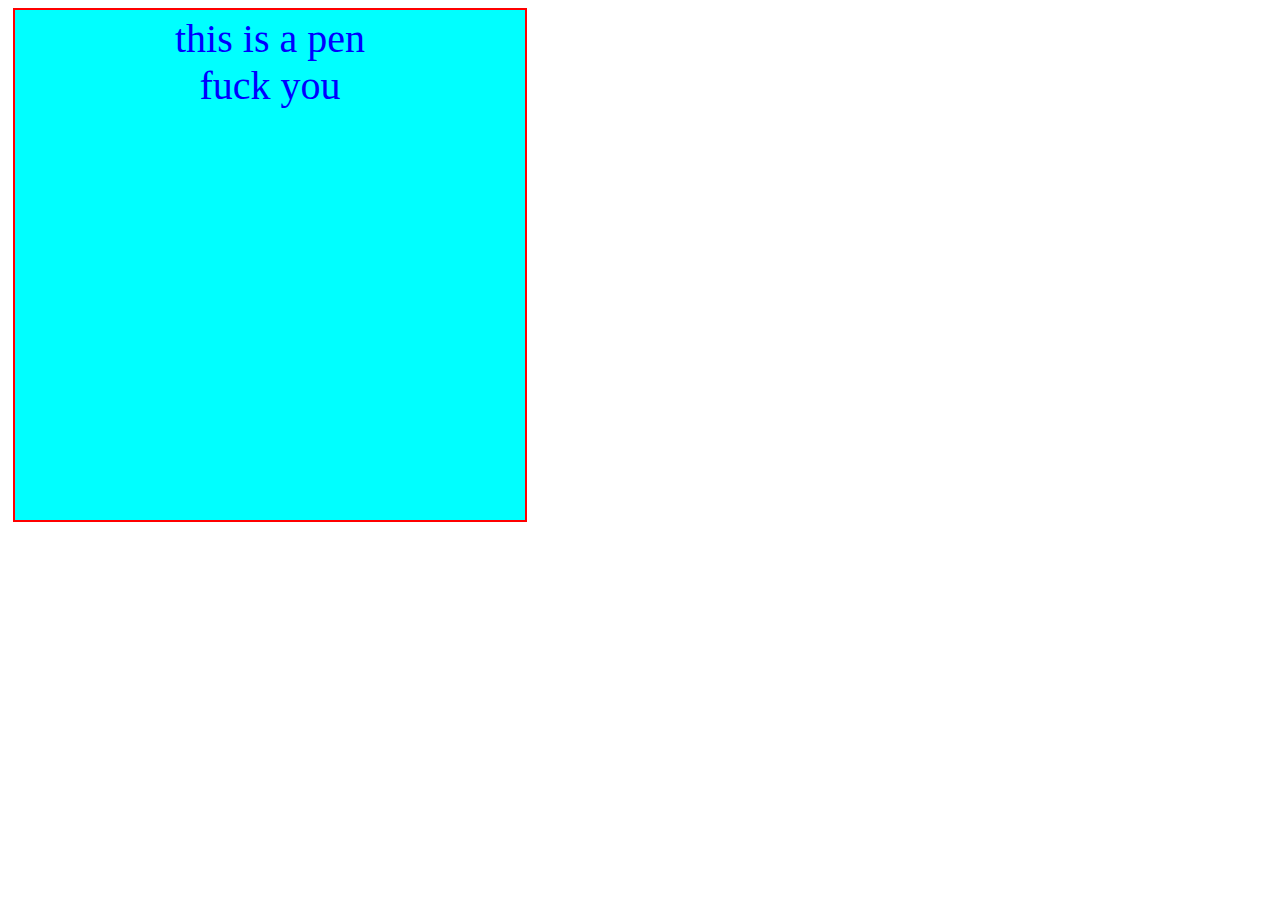
<file: RWD-Lecture/index.html>
<!DOCTYPE html>
<html lang="en">
<head>
    <meta charset="UTF-8">    
    <title>Document</title>
    <style>
        @import 
        url(https://necolas.github.io/normalize.css/7.0.0/normalize.css);
        
        
        .abc{
            width: 500px;
            height: 500px;
            background-color:  aqua;
            border: 2px solid red;
            color: blue;
            font-size: 40px;
            text-align: center;
            padding: 5px;
            margin: 5px;
        }
        
        
    </style>
</head>
<body>
    <div class="abc">
        this is a pen <br>
        fuck you <br>
        
    </div>
</body>
</html>
</file>
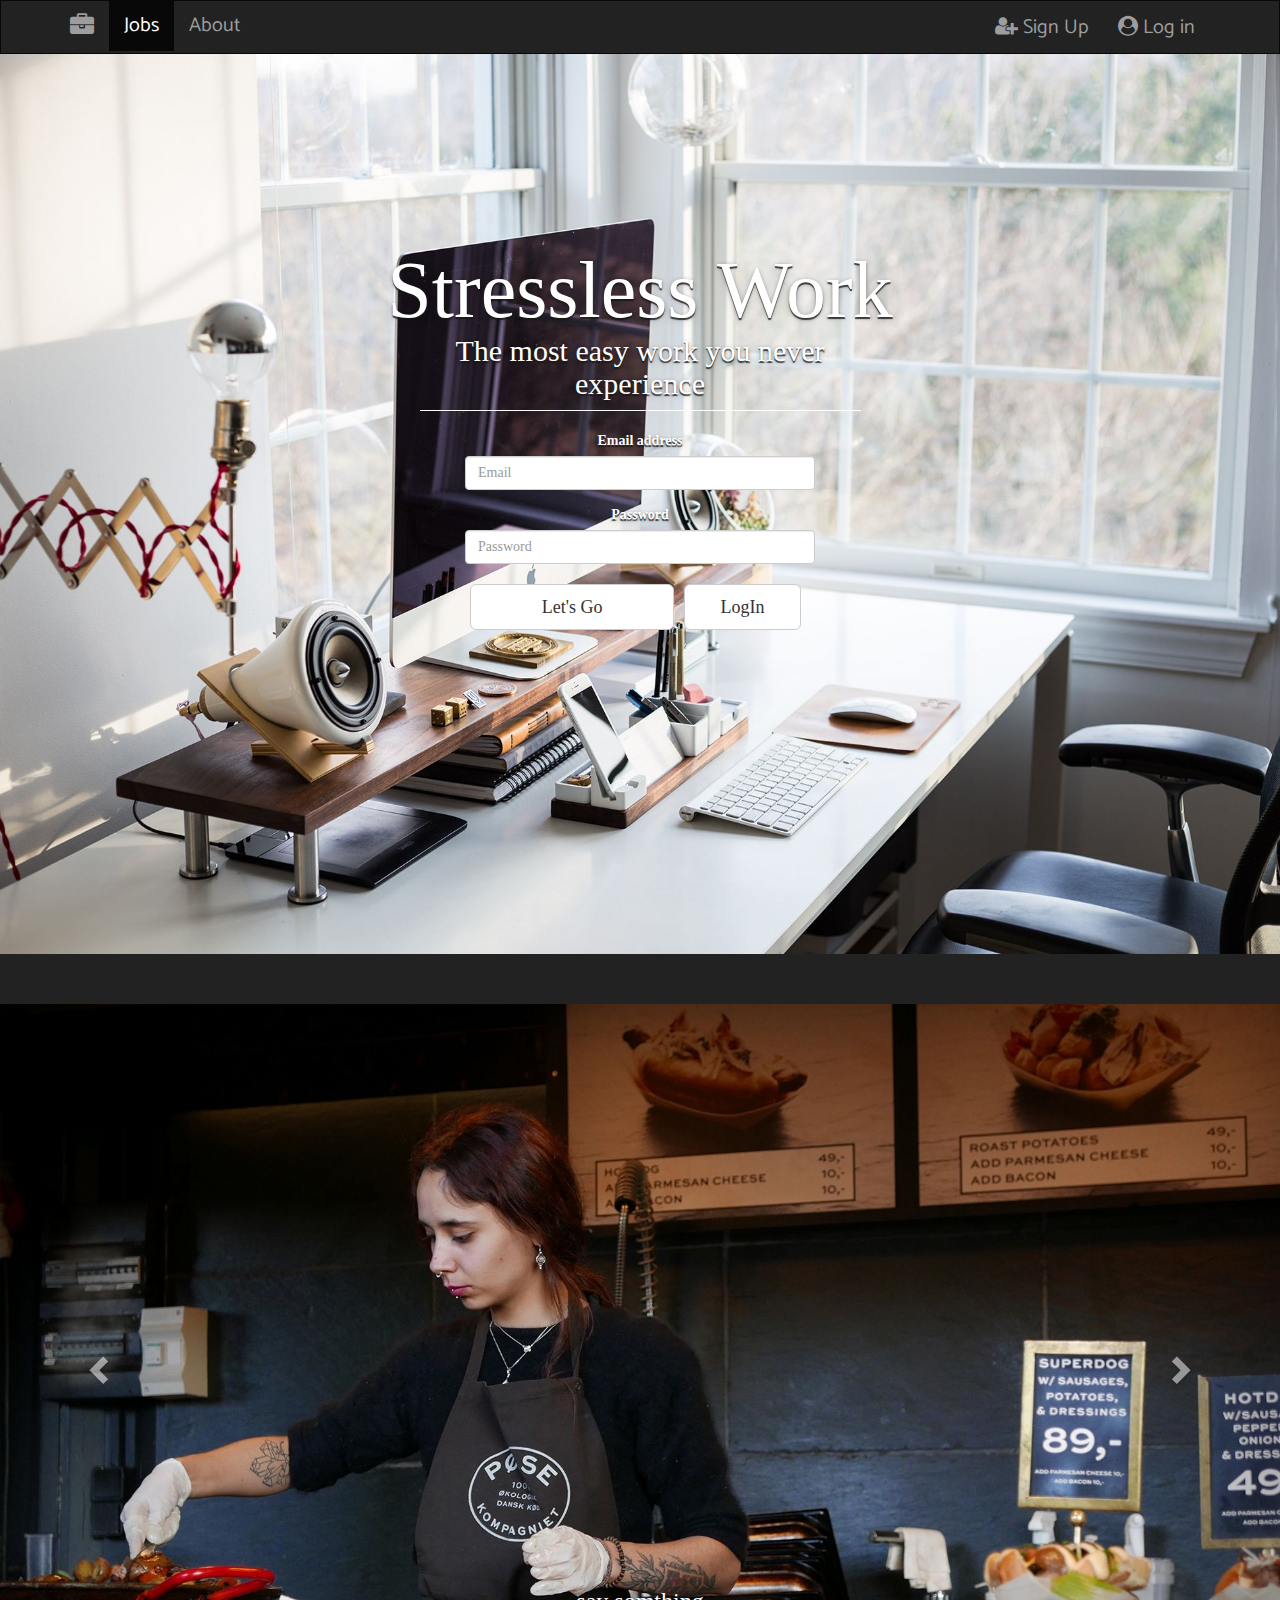
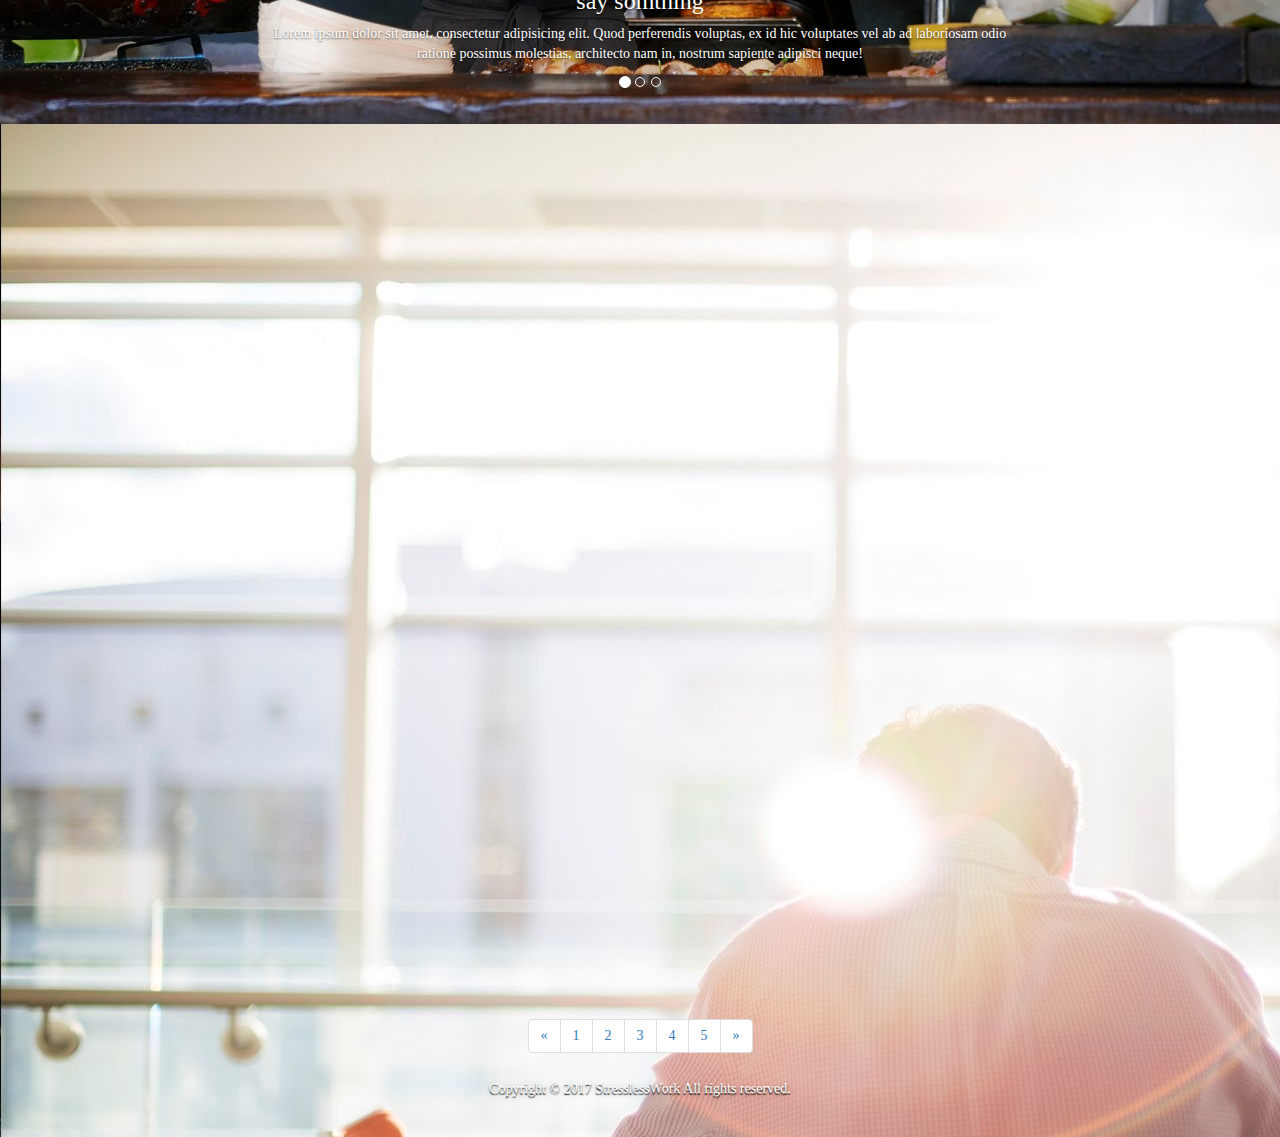
<file: RWD-Lecture/第二次上課內容/tryRound2/index.html>
<!DOCTYPE html>
<html lang="en">
<head>
    <meta charset="UTF-8">
    <meta name="viewport" content="width=device-width, initial-scale=1.0">
    <title>Stressless Work</title>
    <!-- Latest compiled and minified CSS -->
    <link rel="stylesheet" href="https://maxcdn.bootstrapcdn.com/bootstrap/3.3.7/css/bootstrap.min.css" integrity="sha384-BVYiiSIFeK1dGmJRAkycuHAHRg32OmUcww7on3RYdg4Va+PmSTsz/K68vbdEjh4u" crossorigin="anonymous">
    <link rel="stylesheet" href="asset/font-awesome-4.7.0/css/font-awesome.min.css">
    <link href="https://file.myfontastic.com/p5xY3UnRZRUFkeYU6JCVDH/icons.css" rel="stylesheet">
    <link rel="stylesheet" href="app.css">
    <link rel="stylesheet" href="asset/WOW-master/css/libs/animate.css">

</head>

<body>

<!--navbar-->
    <nav class="navbar navbar-inverse navbar-full">
        <div class="container">
            <!-- Brand and toggle get grouped for better mobile display -->
            <div class="navbar-header">
                <button type="button" class="navbar-toggle collapsed" data-toggle="collapse" data-target="#bs-example-navbar-collapse-1" aria-expanded="false">
        <span class="sr-only">Toggle navigation</span>
        <span class="icon-bar"></span>
        <span class="icon-bar"></span>
        <span class="icon-bar"></span>
      </button>
                <a class="navbar-brand" href="#"><i class="fa fa-briefcase fa-lg" aria-hidden="true"></i></a>
            </div>

            <!-- Collect the nav links, forms, and other content for toggling -->
            <div class="collapse navbar-collapse" id="bs-example-navbar-collapse-1">
                <ul class="nav navbar-nav">
                    <li class="active"><a href="#">Jobs <span class="sr-only">(current)</span></a></li>
                    <li><a href="#">About</a></li>
                    
                </ul>
                <ul class="nav navbar-nav navbar-right">
                    <li><a href="#"><i class="fa fa-user-plus" aria-hidden="true"></i> Sign Up</a></li>
                    <li><a href="#"><i class="fa fa-user-circle" aria-hidden="true"></i> Log in</a></li>
                    
                </ul>
            </div>
            <!-- /.navbar-collapse -->
        </div>
    </nav>
    
    
<!--cover-->
<div class="cover shadow ">
      
    <!--title-->
    <div class="mainInfo wow fadeInDown">
        <h1 class="coverH1 "><i class="icon-lightbulb" ></i>Stressless Work</h1>
        <h2 class="coverH2 ">The most easy work you never experience</h2>
    
    
    <!--form   -->
        <form class="coverForm">
            <div class="form-group">
                <label for="exampleInputEmail1">Email address</label>
                <input type="email" class="form-control" id="exampleInputEmail1" placeholder="Email">
            </div>
            <div class="form-group">
                <label for="exampleInputPassword1">Password</label>
                <input type="password" class="form-control" id="exampleInputPassword1" placeholder="Password">
            </div>
           <div class="form-group">
            <button type="submit" class="btn btn-default btn-lg btnSpacing col-md-7">Let's Go</button>
            <button type="submit" class="btn btn-default btn-lg btnSpacing col-md-4">LogIn</button>
            <div class="clear"></div>
            </div>
        </form>
        <br>
        
        <!--downward Arrow-->
        <div class="arrow wow pulse animated" data-wow-offset="10"  data-wow-iteration="10">
            <i class="icon-angle-double-down"></i>
        </div>
        
    </div>
</div>

<!--break-->
<div class="break ">
        <h3 class="wow fadeInRight" data-wow-duration="0.5s" data-wow-delay="0.5s">“ What is your dream ? ”</h3>
</div>

<!--slider-->
<div id="carousel-example-generic" class="carousel slide" data-ride="carousel">
    <!-- Indicators -->
    <ol class="carousel-indicators">
        <li data-target="#carousel-example-generic" data-slide-to="0" class="active"></li>
        <li data-target="#carousel-example-generic" data-slide-to="1"></li>
        <li data-target="#carousel-example-generic" data-slide-to="2"></li>
    </ol>

    <!-- Wrapper for slides -->
    <div class="carousel-inner" role="listbox">
        <div class="item active">
            <img src="img/slider/irina-219832.jpg" alt="...">
            <div class="carousel-caption">
                <h3>say somthing</h3>
                <p>Lorem ipsum dolor sit amet, consectetur adipisicing elit. Quod perferendis voluptas, ex id hic voluptates vel ab ad laboriosam odio ratione possimus molestias, architecto nam in, nostrum sapiente adipisci neque!</p>
            </div>
        </div>
        <div class="item">
            <img src="img/slider/m0851-55542.jpg" alt="...">
            <div class="carousel-caption">
                 <h3>say somthing</h3>
                <p>Lorem ipsum dolor sit amet, consectetur adipisicing elit. Quod perferendis voluptas, ex id hic voluptates vel ab ad laboriosam odio ratione possimus molestias, architecto nam in, nostrum sapiente adipisci neque!</p>
            </div>
        </div>
        <div class="item">
            <img src="img/slider/omar-prestwich-247115.jpg" alt="...">
            <div class="carousel-caption">
                 <h3>say somthing</h3>
                <p>Lorem ipsum dolor sit amet, consectetur adipisicing elit. Quod perferendis voluptas, ex id hic voluptates vel ab ad laboriosam odio ratione possimus molestias, architecto nam in, nostrum sapiente adipisci neque!</p>
            </div>
        </div>
    </div>

    <!-- Controls -->
    <a class="left carousel-control" href="#carousel-example-generic" role="button" data-slide="prev">
        <span class="glyphicon glyphicon-chevron-left" aria-hidden="true"></span>
        <span class="sr-only">Previous</span>
    </a>
    <a class="right carousel-control" href="#carousel-example-generic" role="button" data-slide="next">
        <span class="glyphicon glyphicon-chevron-right" aria-hidden="true"></span>
        <span class="sr-only">Next</span>
    </a>
</div>    
    
<!--jobs    -->
<div class="jobBK">
      <div class="container-fluid">
       <!--first row-->
        <div class="row wow fadeInDown">
            <div class="col-sm-6 col-md-3">
                <div class="thumbnail">
                    <img src="img/jobs/allef-vinicius-178362.jpg" alt="...">
                    <div class="caption">
                        <h3>Thumbnail label</h3>
                        <p>Lorem ipsum dolor sit amet, consectetur adipisicing elit. In porro cumque officiis. Placeat pariatur, illum esse soluta sit, reiciendis eius maiores voluptatibus magnam, delectus corrupti. Facere provident, explicabo hic dolores.</p>
                        <p><a href="#" class="btn btn-primary" role="button">Button</a> <a href="#" class="btn btn-default" role="button">Button</a></p>
                    </div>
                </div>
            </div>
            <div class="col-sm-6 col-md-3">
                <div class="thumbnail">
                    <img src="img/jobs/climate-kic-350836.jpg" alt="...">
                    <div class="caption">
                        <h3>Thumbnail label</h3>
                        <p>Lorem ipsum dolor sit amet, consectetur adipisicing elit. In porro cumque officiis. Placeat pariatur, illum esse soluta sit, reiciendis eius maiores voluptatibus magnam, delectus corrupti. Facere provident, explicabo hic dolores.</p>
                        <p><a href="#" class="btn btn-primary" role="button">Button</a> <a href="#" class="btn btn-default" role="button">Button</a></p>
                    </div>
                </div>
            </div>
            <div class="col-sm-6 col-md-3">
                <div class="thumbnail">
                    <img src="img/jobs/emile-perron-190221.jpg" alt="...">
                    <div class="caption">
                        <h3>Thumbnail label</h3>
                        <p>Lorem ipsum dolor sit amet, consectetur adipisicing elit. In porro cumque officiis. Placeat pariatur, illum esse soluta sit, reiciendis eius maiores voluptatibus magnam, delectus corrupti. Facere provident, explicabo hic dolores.</p>
                        <p><a href="#" class="btn btn-primary" role="button">Button</a> <a href="#" class="btn btn-default" role="button">Button</a></p>
                    </div>
                </div>
            </div>
            <div class="col-sm-6 col-md-3">
                <div class="thumbnail">
                    <img src="img/jobs/rawpixel-com-267075.jpg" alt="...">
                    <div class="caption">
                        <h3>Thumbnail label</h3>
                        <p>Lorem ipsum dolor sit amet, consectetur adipisicing elit. In porro cumque officiis. Placeat pariatur, illum esse soluta sit, reiciendis eius maiores voluptatibus magnam, delectus corrupti. Facere provident, explicabo hic dolores.</p>
                        <p><a href="#" class="btn btn-primary" role="button">Button</a> <a href="#" class="btn btn-default" role="button">Button</a></p>
                    </div>
                </div>
            </div>
        </div>
        
        <!--second row-->
        <div class="row wow fadeInDown">
            <div class="col-sm-6 col-md-3">
                <div class="thumbnail">
                    <img src="img/jobs/guilherme-cunha-222318.jpg" alt="...">
                    <div class="caption">
                        <h3>Thumbnail label</h3>
                        <p>Lorem ipsum dolor sit amet, consectetur adipisicing elit. In porro cumque officiis. Placeat pariatur, illum esse soluta sit, reiciendis eius maiores voluptatibus magnam, delectus corrupti. Facere provident, explicabo hic dolores.</p>
                        <p><a href="#" class="btn btn-primary" role="button">Button</a> <a href="#" class="btn btn-default" role="button">Button</a></p>
                    </div>
                </div>
            </div>
            <div class="col-sm-6 col-md-3">
                <div class="thumbnail">
                    <img src="img/jobs/igor-ovsyannykov-252347.jpg" alt="...">
                    <div class="caption">
                        <h3>Thumbnail label</h3>
                        <p>Lorem ipsum dolor sit amet, consectetur adipisicing elit. In porro cumque officiis. Placeat pariatur, illum esse soluta sit, reiciendis eius maiores voluptatibus magnam, delectus corrupti. Facere provident, explicabo hic dolores.</p>
                        <p><a href="#" class="btn btn-primary" role="button">Button</a> <a href="#" class="btn btn-default" role="button">Button</a></p>
                    </div>
                </div>
            </div>
            <div class="col-sm-6 col-md-3">
                <div class="thumbnail">
                    <img src="img/jobs/ilya-pavlov-87472.jpg" alt="...">
                    <div class="caption">
                        <h3>Thumbnail label</h3>
                        <p>Lorem ipsum dolor sit amet, consectetur adipisicing elit. In porro cumque officiis. Placeat pariatur, illum esse soluta sit, reiciendis eius maiores voluptatibus magnam, delectus corrupti. Facere provident, explicabo hic dolores.</p>
                        <p><a href="#" class="btn btn-primary" role="button">Button</a> <a href="#" class="btn btn-default" role="button">Button</a></p>
                    </div>
                </div>
            </div>
            <div class="col-sm-6 col-md-3">
                <div class="thumbnail">
                    <img src="img/jobs/josefa-ndiaz-312261.jpg" alt="...">
                    <div class="caption">
                        <h3>Thumbnail label</h3>
                        <p>Lorem ipsum dolor sit amet, consectetur adipisicing elit. In porro cumque officiis. Placeat pariatur, illum esse soluta sit, reiciendis eius maiores voluptatibus magnam, delectus corrupti. Facere provident, explicabo hic dolores.</p>
                        <p><a href="#" class="btn btn-primary" role="button">Button</a> <a href="#" class="btn btn-default" role="button">Button</a></p>
                    </div>
                </div>
            </div>
            
        </div>
        </div>
        
<!--pages    -->
    <div class="pages">
        <nav aria-label="Page navigation">
  <ul class="pagination">
    <li>
      <a href="#" aria-label="Previous">
        <span aria-hidden="true">&laquo;</span>
      </a>
    </li>
    <li><a href="#">1</a></li>
    <li><a href="#">2</a></li>
    <li><a href="#">3</a></li>
    <li><a href="#">4</a></li>
    <li><a href="#">5</a></li>
    <li>
      <a href="#" aria-label="Next">
        <span aria-hidden="true">&raquo;</span>
      </a>
    </li>
  </ul>
</nav>
    </div>

<!--copyright    -->
<div class="copyright shadow">
    Copyright © 2017 StresslessWork All rights reserved.
</div>
</div>


<!--jquery-->
    <script src="https://ajax.googleapis.com/ajax/libs/jquery/3.2.1/jquery.min.js"></script>
<!-- Latest compiled and minified JavaScript -->
    <script src="https://maxcdn.bootstrapcdn.com/bootstrap/3.3.7/js/bootstrap.min.js" integrity="sha384-Tc5IQib027qvyjSMfHjOMaLkfuWVxZxUPnCJA7l2mCWNIpG9mGCD8wGNIcPD7Txa" crossorigin="anonymous"></script>
    <script src="asset/WOW-master/dist/wow.min.js"></script>
    <script>
        wow = new WOW(
                  {
                  boxClass:     'wow',      // default
                  animateClass: 'animated', // default
                  offset:       0,          // default
                  mobile:       true,       // default
                  live:         true        // default
                }
                )
                wow.init();
    </script>


</body>
</html>
</file>
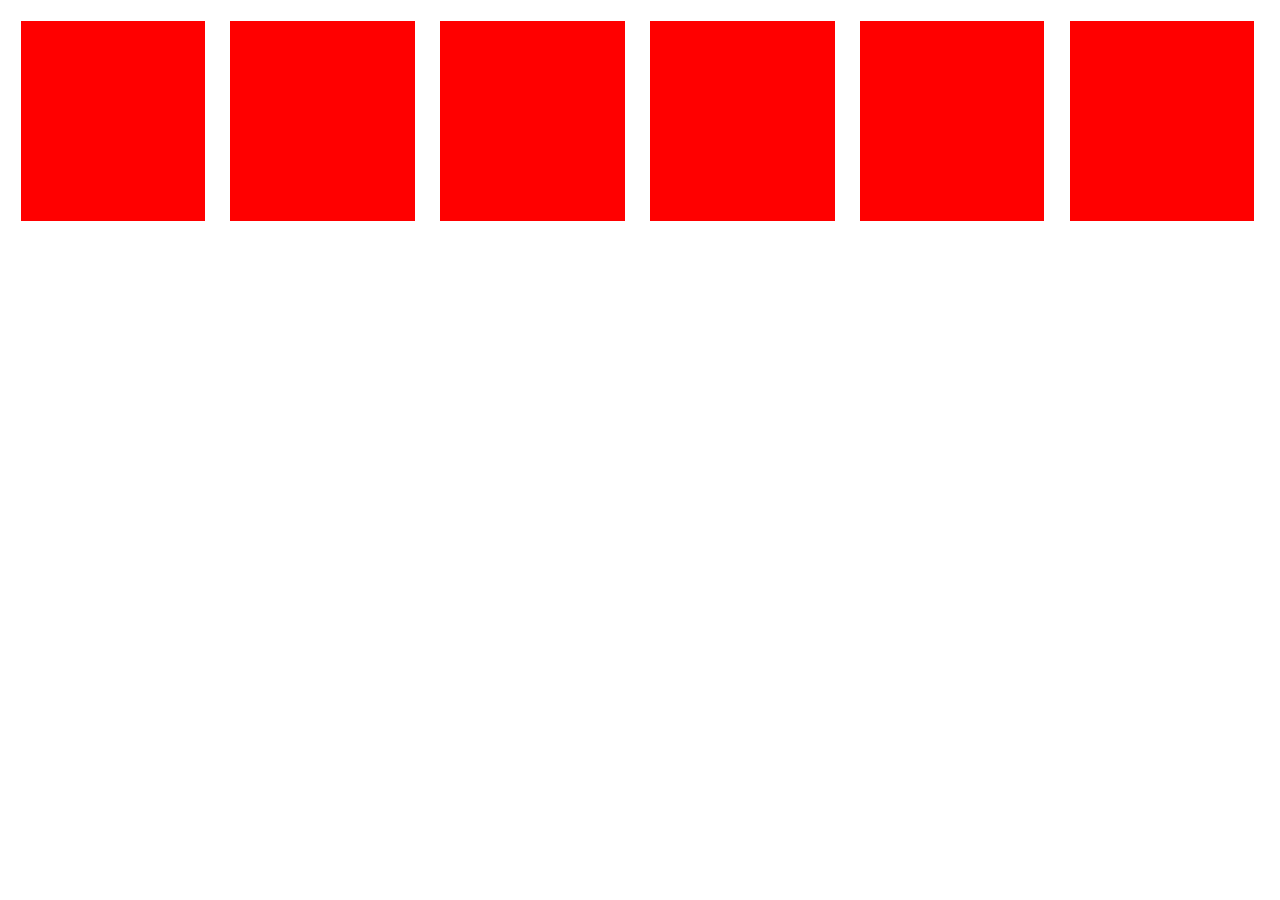
<file: RWD-Lecture/fiuldGrid.html>
<!DOCTYPE html>
<html lang="en">
<head>
    <meta charset="UTF-8">
    <meta name="viewport" content="width=device-width, initial-scale=1.0">
    <title>Document</title>

    <style>
        .abc {
            width: 14.6%;
            height: 200px;
            background-color: red;
            margin: 1%;
            float: left;
        }
        
        .clear {
            clear: both;
        }
        
        @media screen and (max-width: 720px) {
            .abc{
                width: 29.2%;
                background-color: green;
                margin: 1%;
            }
        }
        
        
        @media screen and (max-width: 540px) {
            .abc{
                width: 58.4%;
                background-color: yellow;
                margin: 1%;
            }
        }
        
        
    </style>

</head>

<body>

    <div class="abc"></div>
    <div class="abc"></div>
    <div class="abc"></div>
    <div class="abc"></div>
    <div class="abc"></div>
    <div class="abc"></div>

</body>
</html>
</file>
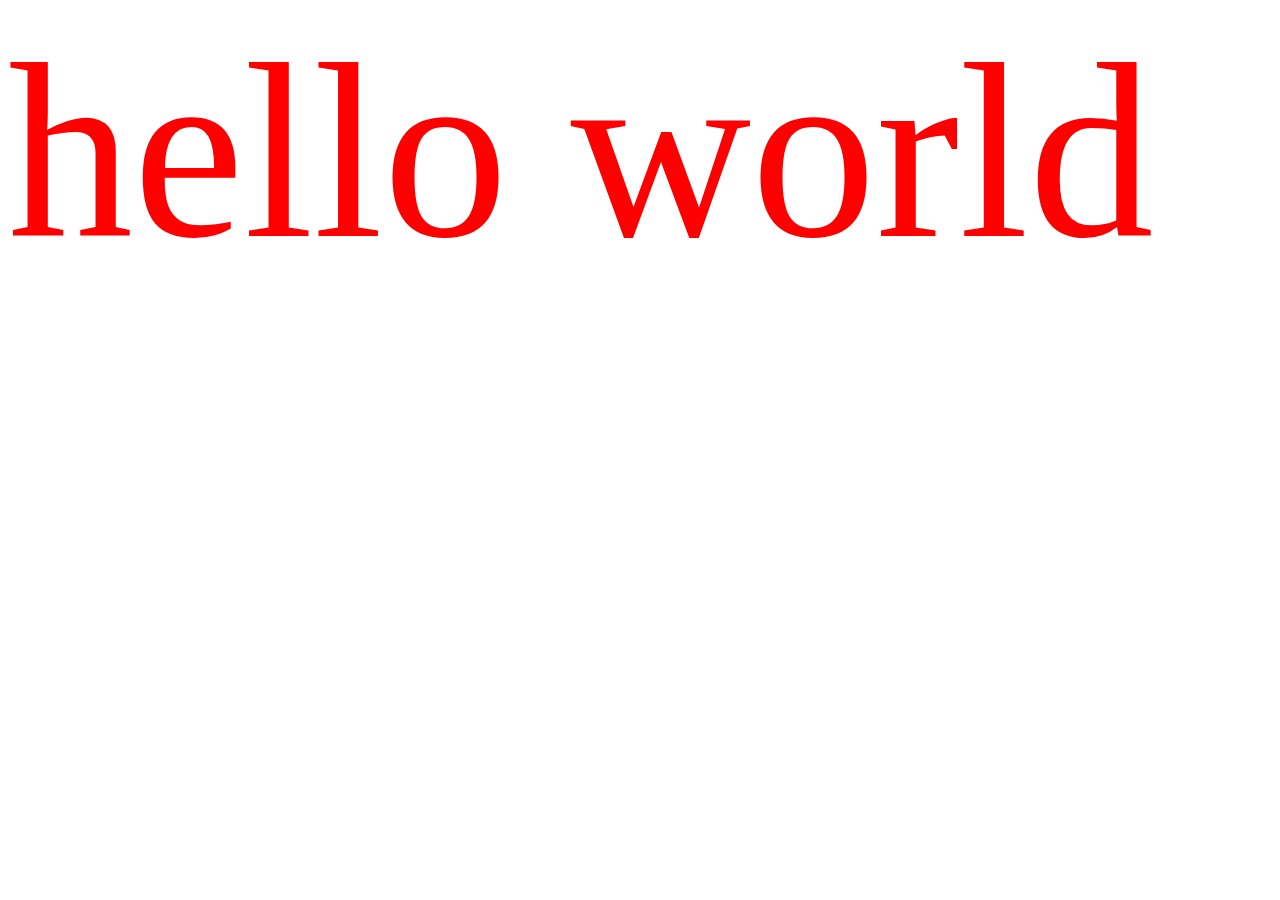
<file: RWD-Lecture/mediaQuery.html>
<!DOCTYPE html>
<html lang="en">
<head>
    <meta charset="UTF-8">

    <!--    meta:vp-->
    <!--    viewport-->
    <meta name="viewport" content=" width=device-width, initial-scale=1.0 ">

    <style>
        .abc {
            font-size: 250px;
            font-family: tahoma;
            color: red;
        }
        
        @media screen and (max-width: 1080px) {
            .abc {
                font-size: 150px;
                font-family: tahoma;
                color: aqua
            }
        }
        
        @media screen and (max-width: 720px) {
            .abc {
                font-size: 80px;
                font-family: tahoma;
                color: chartreuse
            }
        }
    </style>

    <title>Document</title>
</head>

<body>

    <div class="abc"> hello world </div>

</body>
</html>
</file>
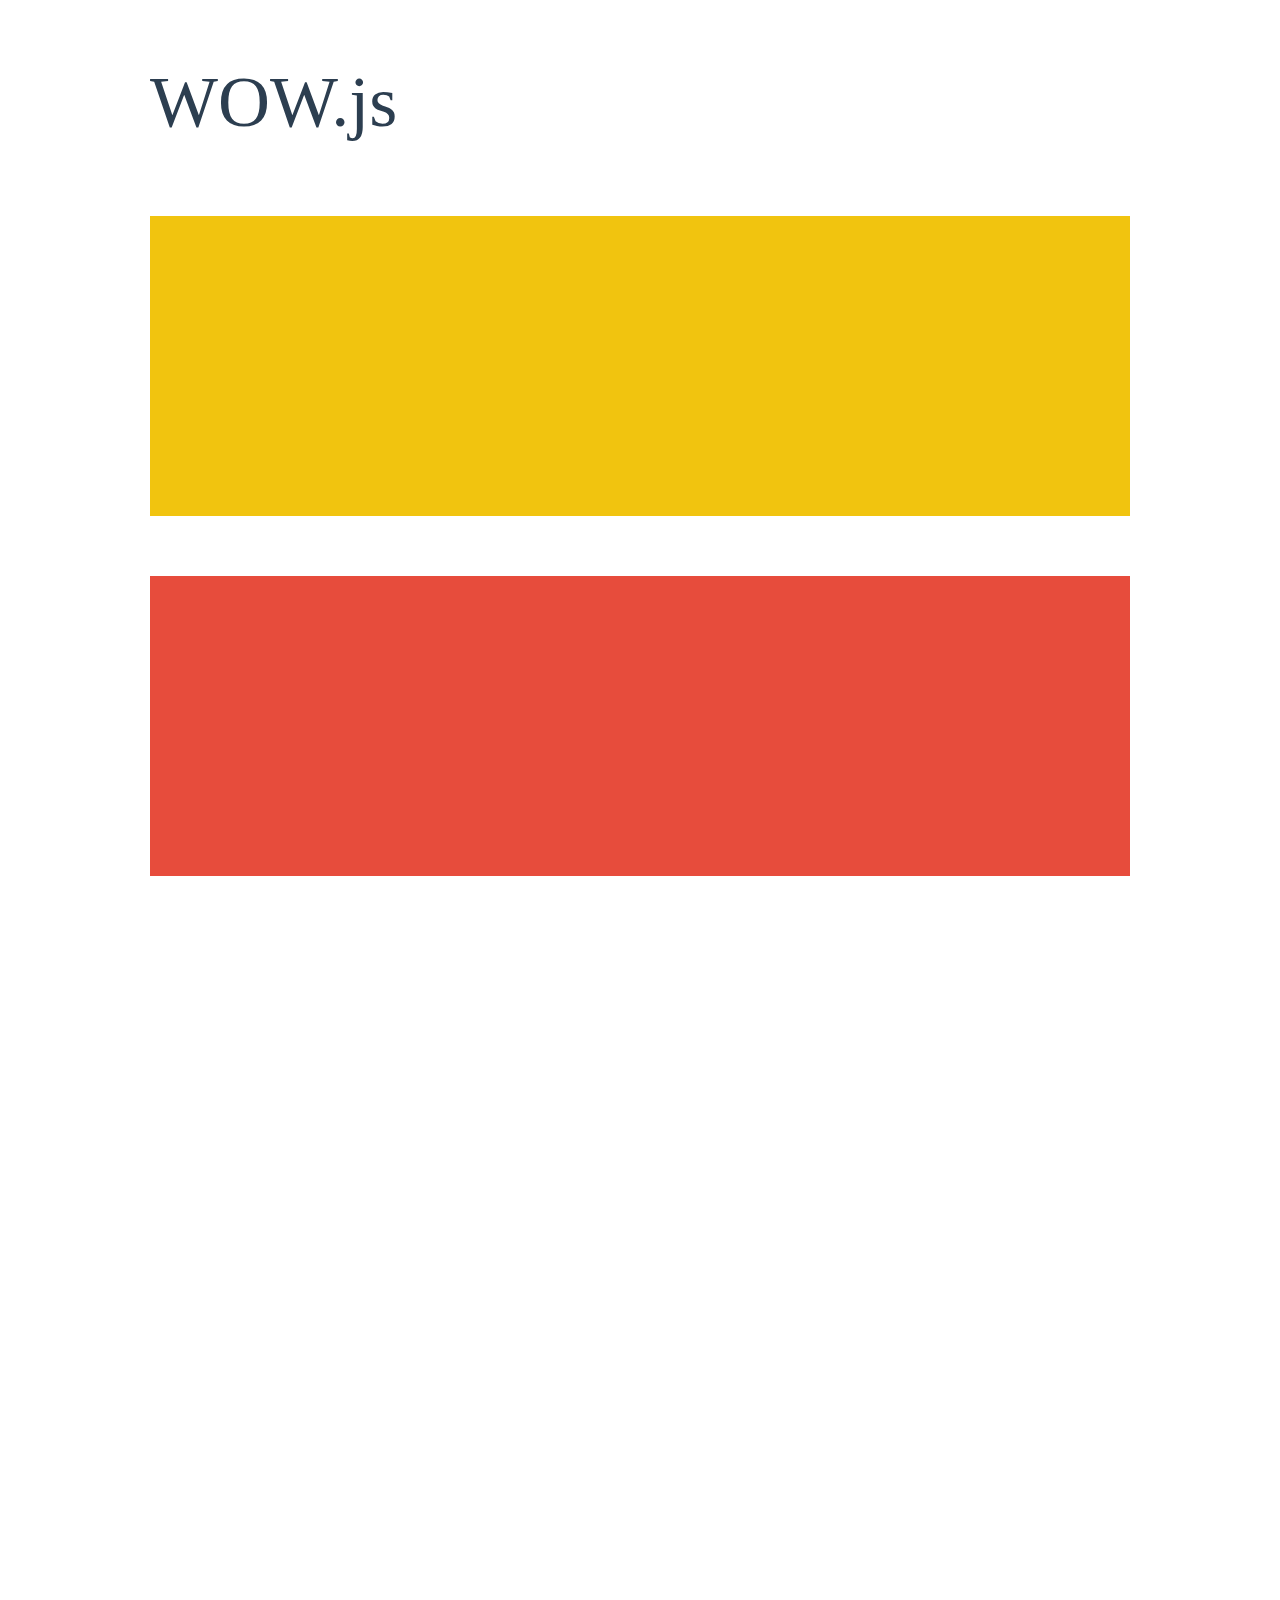
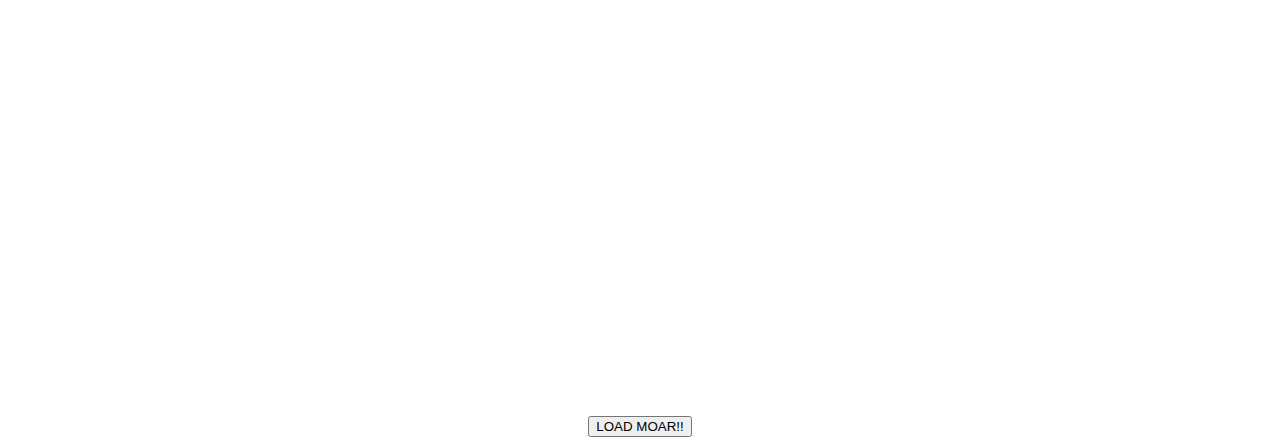
<file: RWD-Lecture/resource/WOW-master/demo.html>
<!doctype html>

<html lang="en">
<head>
  <meta charset="utf-8">
  <title>WOW</title>
  <link rel="stylesheet" href="css/libs/animate.css">
  <link rel="stylesheet" href="css/site.css">
  <style>
    .wow:first-child {
      visibility: hidden;
    }
  </style>
  <!--[if IE]>
    <script src="http://html5shiv.googlecode.com/svn/trunk/html5.js"></script>
  <![endif]-->
</head>

<body>
  <div id="container">
    <header>
      <h1>WOW.js</h1>
    </header>
    <div id="main">
      <section class="wow fadeInDown" style="background-color: #f1c40f;"></section>
      <section class="wow pulse" style="background-color: #e74c3c;" data-wow-iteration="infinite" data-wow-duration="1500ms"></section>
      <section class="section--purple wow slideInRight" data-wow-delay="2s"></section>
      <section class="section--blue wow bounceInLeft" data-wow-offset="300"></section>
      <section class="section--green wow slideInLeft" data-wow-duration="4s"></section>
      <button id="moar">LOAD MOAR!!</button>
    </div>
  </div>
  <script src="dist/wow.js"></script>
  <script>
    wow = new WOW(
      {
        animateClass: 'animated',
        offset:       100,
        callback:     function(box) {
          console.log("WOW: animating <" + box.tagName.toLowerCase() + ">")
        }
      }
    );
    wow.init();
    document.getElementById('moar').onclick = function() {
      var section = document.createElement('section');
      section.className = 'section--purple wow fadeInDown';
      this.parentNode.insertBefore(section, this);
    };
  </script>
</body>
</html>
</file>
<file: RWD-Lecture/第二次上課內容/tryRound2/app.css>
/*google font*/

@import url('https://fonts.googleapis.com/css?family=Baloo+Tammudu|Catamaran');


/*font-family: 'Baloo Tammudu', cursive;*/
/*font-family: 'Catamaran', sans-serif;*/

/*html element*/

body{
   font-family: 'Baloo Tammudu', cursive; 
}



/*common utility*/

.shadow{
    text-shadow: 
        0px 2px 1px rgba(22,22,22,0.8) ,
        0px 1px 4px rgba(22,22,22,0.3) , 
        0px 4px 10px rgba(55,55,55,0.1);
}

.clear{
    clear: both;
}


/* navbar*/
.navbar-full{
    border-radius: 0px;
}

.navbar{
    font-family: 'Catamaran', sans-serif;
    font-size: 20px;
    margin-bottom: 0;
}

/*cover*/
.cover{
    background: url('img/confortableDesk.jpg');
    height: 900px;
    background-size: cover;
    background-position: center;
   
}

.cover i {
    font-size: 65px;
}

    /*title*/

.mainInfo{
    text-align: center;
    color: white;
    margin: 0 auto;
    padding-top: 15%;
    width: 700px;
    max-width: 80%;
}



h1{
    padding: 0;
}

.coverH1{
    font-size: 80px;
    margin: 0;
}


.coverH2{
    width: 70%;
    margin: 0 auto;
}

.coverH2:after{
    content: "";
    display: block;
    width: 90%;
    height: 1px;
    background: #fff;
    margin: 10px auto 20px auto;
}

    /*form*/
.coverForm{
    margin: 0 auto;
    width: 350px;
}

.btnSpacing{
    margin: 5px;
}

    /*downward Arrow*/
.arrow{
    margin: 0 auto;
    width: 15%;
    text-align: center;
}

.arrow i{
    font-size: 40px;
    
    color: white;
    
}


/*break*/
.break{
    
    background: #222;
   
}

.break h3{
    text-align: center;
    margin: 0;
    padding: 12px ;
    color: white;
    font-family: 'Catamaran', sans-serif;
}



/*slider*/



/*jobs*/
.jobBK{
    background: url(img/bethany-legg-9248.jpg);
    padding: 3% 5%;
}

/*pages*/
.pages{
    text-align: center;
}

/*copyright*/
.copyright{
    color: white;
    text-align: center;
}

/*RWD*/
@media screen and (max-width:500px){
    .coverH1{
    font-size: 65px;
    margin: 0;
}

}
</file>
<file: RWD-Lecture/resource/WOW-master/css/site.css>
h1 {
  font-size:     72px;
  line-height:   1.5;
  color: #2c3e50;
  font-weight:   100;
}

#container {
  width:  980px;
  margin: 0 auto;
}

section {
  height: 300px;
  margin: 60px 0;
}

.section--purple {
  background-color: #9b59b6;
}

.section--blue {
  background-color: #3498db;
}

.section--green {
  background-color: #2ecc71;
}

#main {
  text-align: center;
}

#more {
  margin: 20px auto 48px;
}
</file>
